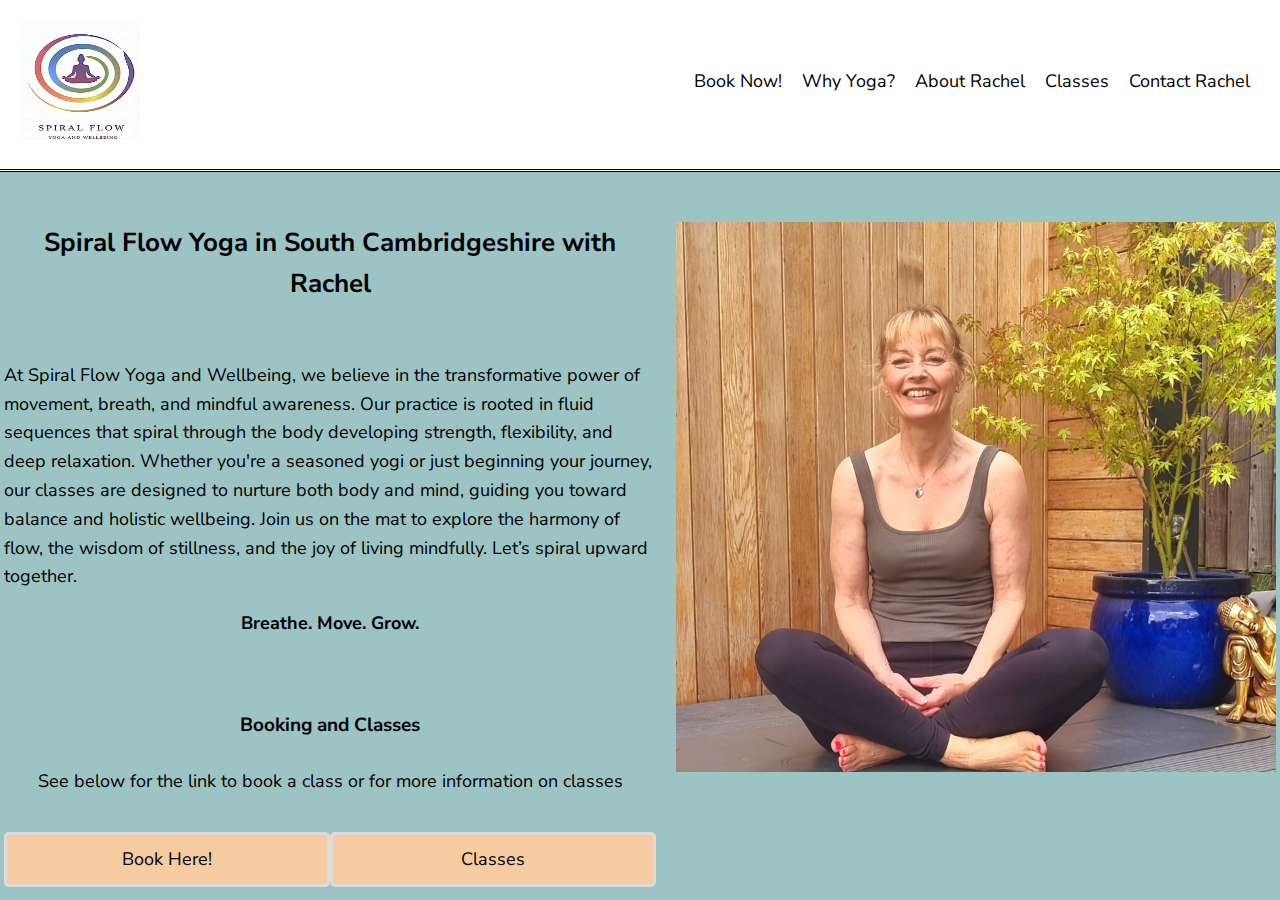
<file: index.html>
<!DOCTYPE html>
<html>
<head>
    <link href="style.css" type="text/css" rel="stylesheet">
    <title>Spiral Flow Yoga</title>
    <meta name="viewport" content="width=device-width, initial-scale=1.0">
</head>
<body>
    <div class="parent_container">
        <div class="image">
            <a href="./index.html">
                <img src="pictures_for_coding/yoga_logo.png" alt="Spiral around person in lotus position" width="120" height="120">
            </a>
        </div>
        <div class="child-container">
            <ul class="nav-bar">
                <li><a href="https://app.acuityscheduling.com/schedule.php?owner=35832615" target="_blank">Book Now!</a></li>
                <li><a href="./why_yoga.html">Why Yoga?</a></li>
                <li><a href="./about_me.html">About Rachel</a></li>
                <li><a href="./booking.html">Classes</a></li>
                <li><a href="./contact.html">Contact Rachel</a></li>
            </ul>
        </div>
    </div>
    <div class="parent-main">
        <div class="child-main">
            <h2>Spiral Flow Yoga in South Cambridgeshire with Rachel</h2>
            <br>
            <div class="main-text">
                <p>At Spiral Flow Yoga and Wellbeing, we believe in the transformative power of movement, breath, and mindful awareness. 
                    Our practice is rooted in fluid sequences that spiral through the body developing strength, flexibility, and deep relaxation. 
                    Whether you're a seasoned yogi or just beginning your journey, our classes are designed to nurture both body and mind, guiding you toward balance and holistic wellbeing.

                    Join us on the mat to explore the harmony of flow, the wisdom of stillness, and the joy of living mindfully. Let’s spiral upward together. 
                </p>
            </div>
            <div class="main-text2">
                <p><strong>Breathe. Move. Grow.</strong></p>
            </div>
            <div class="book">
                <div class="book2">
                    <h3>Booking and Classes</h3>
                </div>
                <div class="book3">
                    <p>See below for the link to book a class or for more information on classes</p>
                </div>
                <div>
                    <ul class="book-list">
                        <li><a href="https://app.acuityscheduling.com/schedule.php?owner=35832615" target="_blank">Book Here!</a></li>
                        <li><a href="./booking.html">Classes</a></li>
                    </ul>
                </div>
            </div>
        </div>
        <div class="child-main2">
            <img src="pictures_for_coding/rachel_pose.jpg" alt="Person sitting in a lotus pose" width="600" height="550">
        </div> 
    </div>
</body>
</html>
</file>
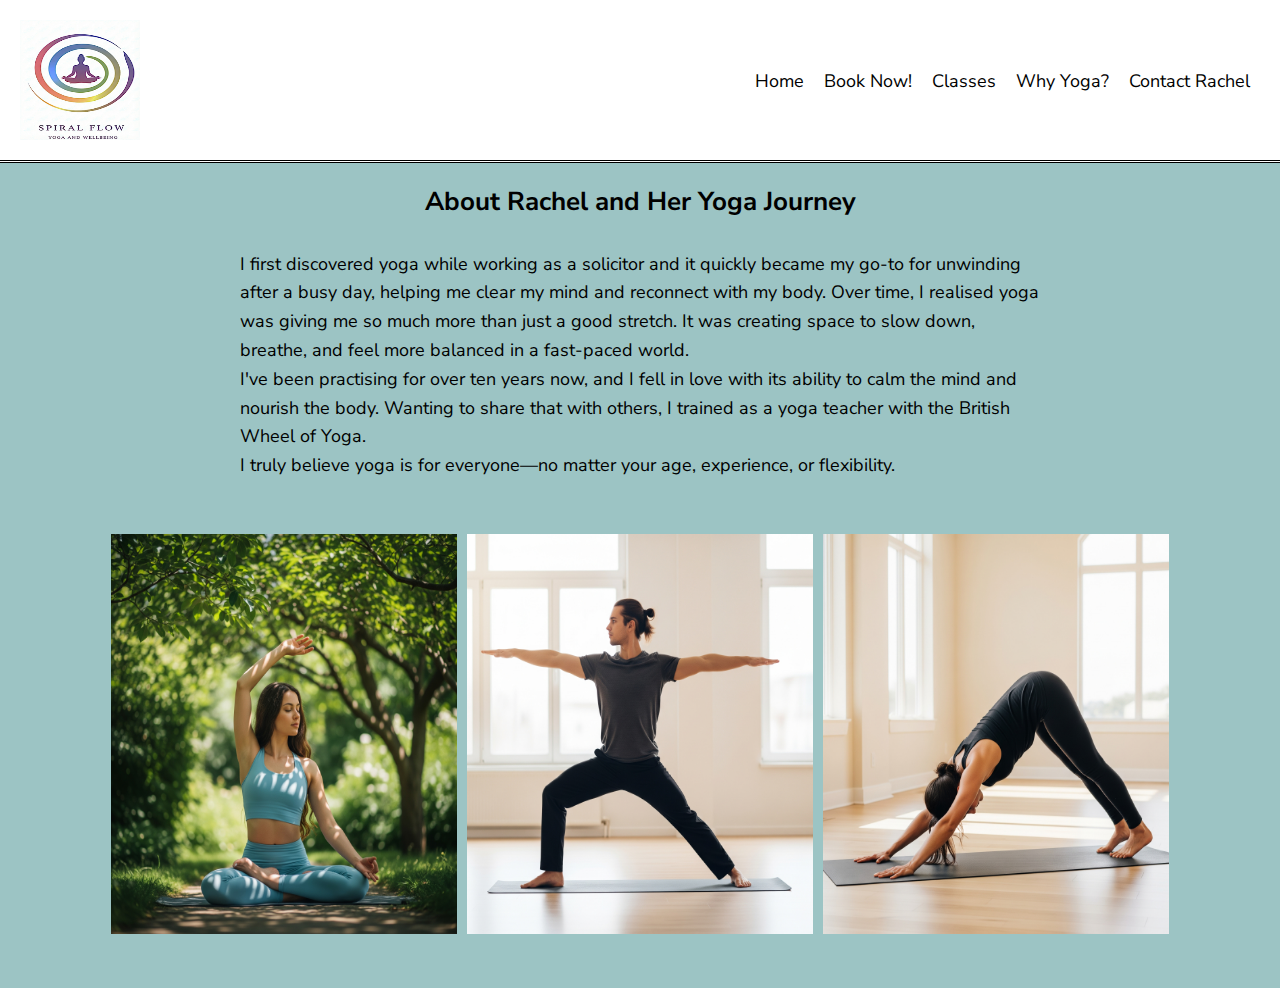
<file: about_me.html>
<!DOCTYPE html>
<html>
<head>
    <link href="style.css" type="text/css" rel="stylesheet">
    <title>About me</title>
    <meta name="viewport" content="width=device-width, initial-scale=1.0">
</head>
<body>
    <div class="parent_container">
        <div class="image">
            <img src="pictures_for_coding/yoga_logo.png" alt="Spiral around person in lotus position" width="120" height="120">
        </div>
        <div class="child-container">
        <ul class="nav-bar">
            <li><a href="./index.html">Home</a></li>
            <li><a href="https://app.acuityscheduling.com/schedule.php?owner=35832615" target="_blank">Book Now!</a></li>
            <li><a href="./booking.html">Classes</a></li>
            <li><a href="./why_yoga.html">Why Yoga?</a></li> 
            <li><a href="./contact.html">Contact Rachel</a></li>
        </ul>
        </div>
    </div>
<main>
    <div class="about-me-main">
        <div class="about-me-title">
            <h2>About Rachel and Her Yoga Journey</h2>
        </div>
        <div class="about-me-text">
            <p>I first discovered yoga while working as a solicitor and it quickly became my go-to for unwinding after a busy day,
                helping me clear my mind and reconnect with my body. Over time, I realised yoga was giving me so much more
                than just a good stretch. It was creating space to slow down, breathe, and feel more balanced in a fast-paced
                world.</p>

            <p>I've been practising for over ten years now, and I fell in love with its ability to calm the mind and nourish the
                body. Wanting to share that with others, I trained as a yoga teacher with the British Wheel of Yoga.</p>

            <p>I truly believe yoga is for everyone—no matter your age, experience, or flexibility.</p>
        </div>
        <div class="about-me-image">
            <img src="pictures_for_coding/yoga_pose1.jpg" alt="woman in lotus pose" width="450" height="400">
            <img src="pictures_for_coding/yoga_pose2.jpg" alt="man in warrior pose" width="450" height="400">
            <img src="pictures_for_coding/yoga_pose3.jpg" alt="woman in downward dog pose" width="450" height="400">
        </div>
    </div> 
</main>
</body>
</html>
</file>
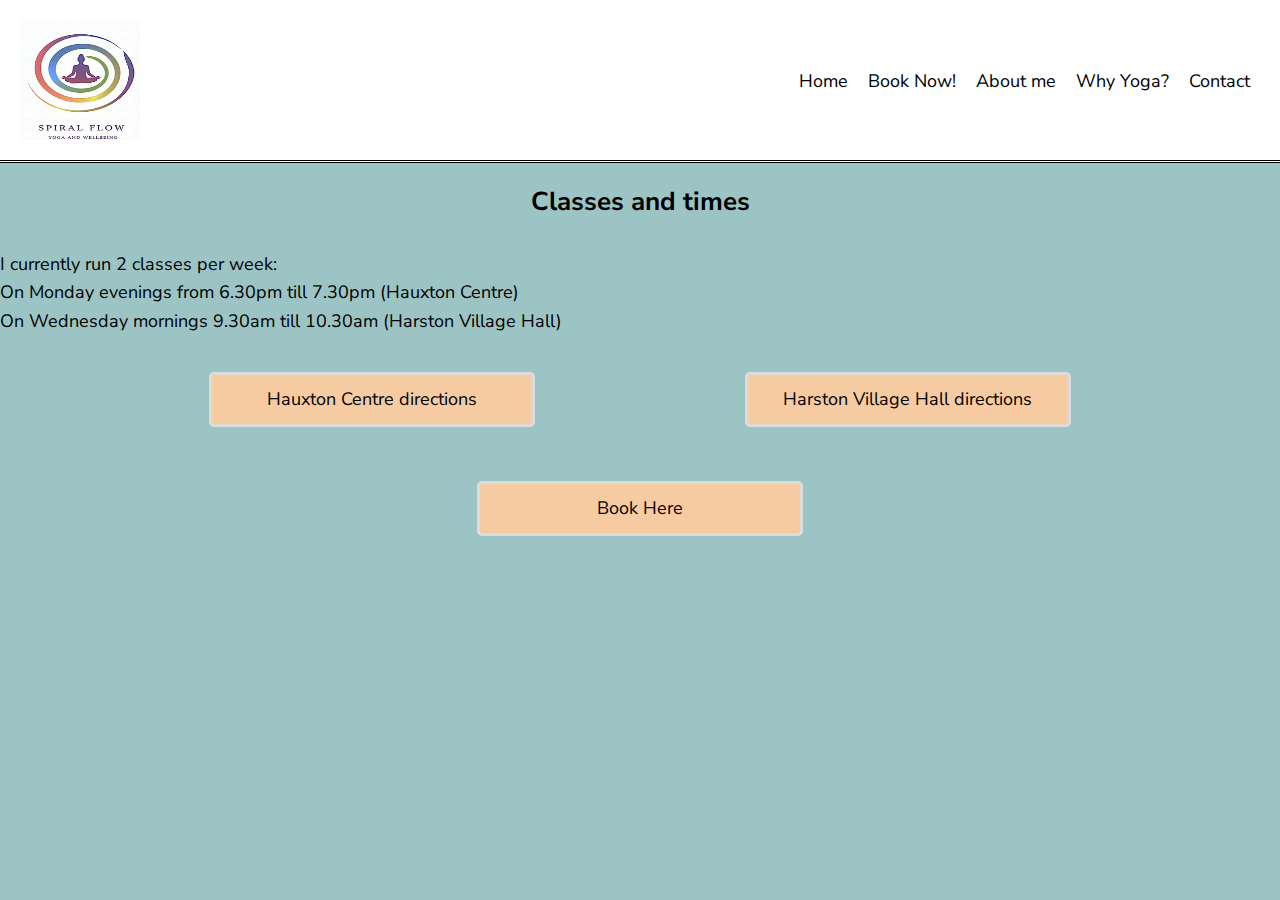
<file: booking.html>
<!DOCTYPE html>
<html>
<head>
    <link href="style.css" type="text/css" rel="stylesheet">
    <title>Classes</title>
    <meta name="viewport" content="width=device-width, initial-scale=1.0">
</head>
<body>
    <div class="parent_container">
        <div class="image">
            <img src="pictures_for_coding/yoga_logo.png" alt="Spiral around person in lotus position" width="120" height="120">
        </div>
        <div class="child-container">
        <ul class="nav-bar">
            <li><a href="./index.html">Home</a></li>
            <li><a href="https://app.acuityscheduling.com/schedule.php?owner=35832615" target="_blank">Book Now!</a></li>
            <li><a href="./about_me.html">About me</a></li>
            <li><a href="./why_yoga.html">Why Yoga?</a></li> 
            <li><a href="./contact.html">Contact</a></li>
        </ul>
        </div>
    </div>
    <div class="booking-main">
        <div class="booking-title">
            <h2>Classes and times</h2>
            <p>I currently run 2 classes per week:</p>
        </div>
        <div class="booking-list">
            <ul>
                <li>On Monday evenings from 6.30pm till 7.30pm (Hauxton Centre)</li>
                <li>On Wednesday mornings 9.30am till 10.30am (Harston Village Hall)</li>
            </ul>
        </div>
        <div>
            <ul class="booking-list2">
                <li><a href="https://g.co/kgs/XLXna6E" target="_blank">Hauxton Centre       directions</a></li>
                <li><a href="https://share.google/s2dtFoWTPYbI7GjyM" target="_blank">Harston Village Hall directions</a></li>
            </ul>
        </div>
        <div class="booking-button">
            <p><a href="https://app.acuityscheduling.com/schedule.php?owner=35832615" target="_blank">Book Here</a></p>
        </div>
    </div>
</body>
</html>
</file>
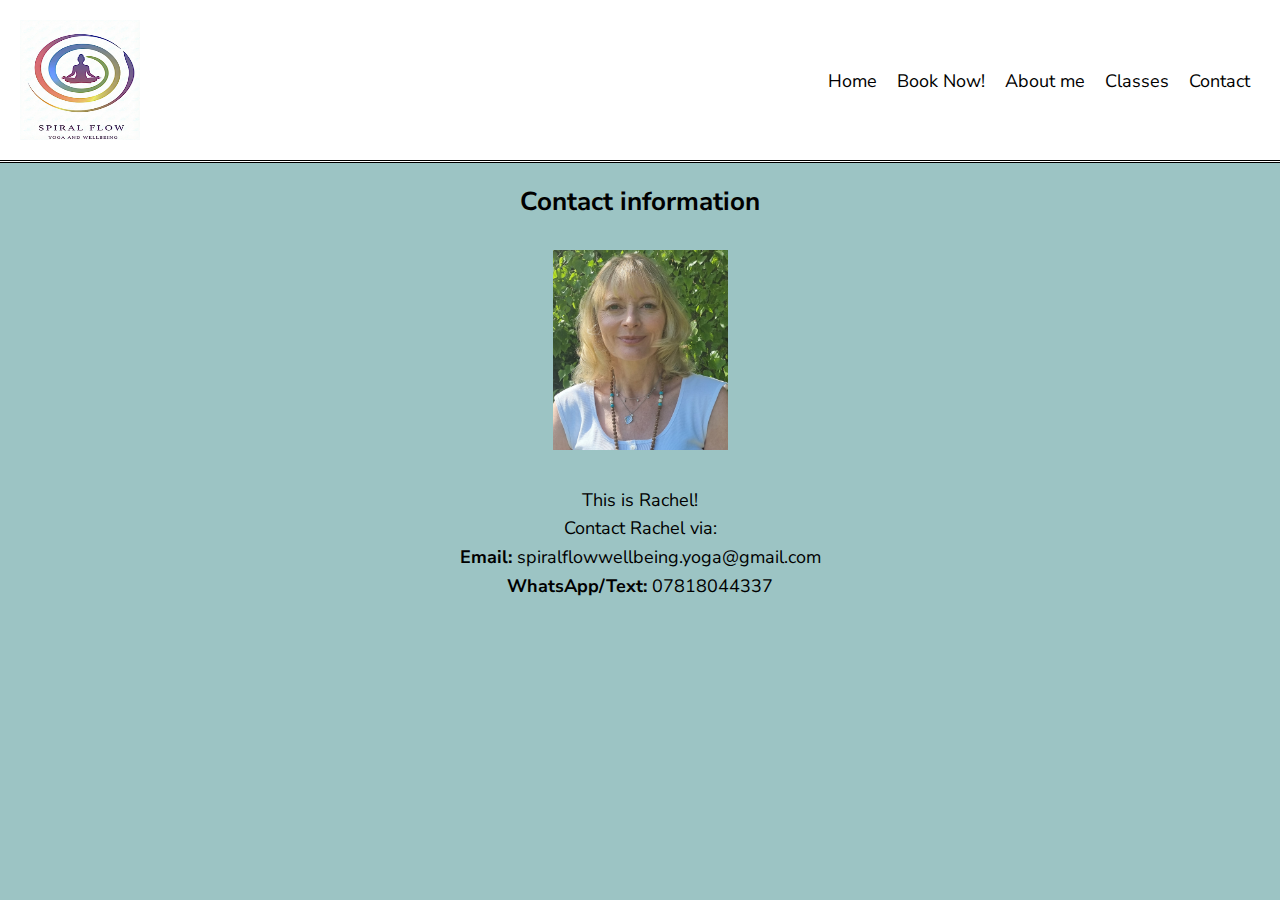
<file: contact.html>
<!DOCTYPE html>
<html>
<head>
    <link href="style.css" type="text/css" rel="stylesheet">
    <title>Contact</title>
</head>
<body>
    <div class="parent_container">
        <div class="image">
            <img src="pictures_for_coding/yoga_logo.png" alt="Spiral around person in lotus position" width="120" height="120">
        </div>
        <div class="child-container">
            <ul class="nav-bar">
                <li><a href="./index.html">Home</a></li>
                <li><a href="https://app.acuityscheduling.com/schedule.php?owner=35832615" target="_blank">Book Now!</a></li>
                <li><a href="./about_me.html">About me</a></li>
                <li><a href="./why_yoga.html">Classes</a></li>
                <li><a href="./contact.html">Contact</a></li>
            </ul>
        </div>
    </div>
    <div class="contact-title">
        <h2>Contact information</h2>
    </div>
    <div class="contact-image">
        <img src="pictures_for_coding/Rachel_Hirst_Yoga_Photo.JPE" alt="Yoga instructor" width="175" height="200">
    </div>
    <div>
        <div class="contact-text">
            <p>This is Rachel!</p>
            <p>Contact Rachel via:
            <p><strong>Email:</strong> spiralflowwellbeing.yoga@gmail.com</p>
            <p><strong>WhatsApp/Text:</strong> 07818044337</p>
        </div>
    </div>
</body>
</html>
</file>
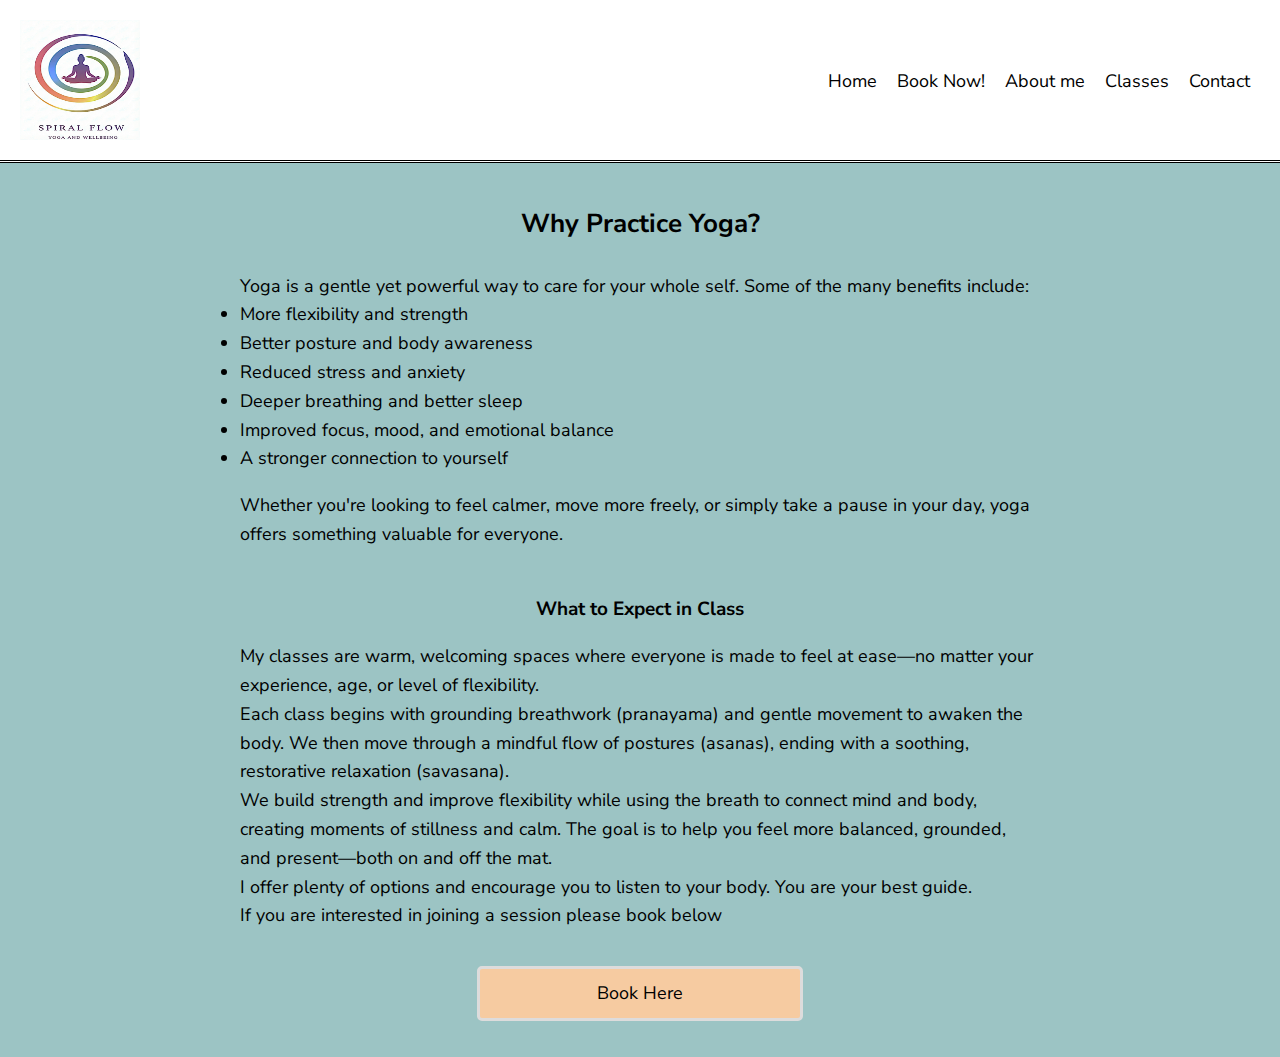
<file: why_yoga.html>
<!DOCTYPE html>
<html>
<head>
    <link href="style.css" type="text/css" rel="stylesheet">
    <title>Why Practice Yoga?</title>
    <meta name="viewport" content="width=device-width, initial-scale=1.0">
</head>
<body>
    <div class="parent_container">
        <div class="image">
            <img src="pictures_for_coding/yoga_logo.png" alt="Spiral around person in lotus position" width="120" height="120">
        </div>
        <div class="child-container">
        <ul class="nav-bar">
            <li><a href="./index.html">Home</a></li>
            <li><a href="https://app.acuityscheduling.com/schedule.php?owner=35832615" target="_blank">Book Now!</a></li>
            <li><a href="./about_me.html">About me</a></li>
            <li><a href="./booking.html">Classes</a></li> 
            <li><a href="./contact.html">Contact</a></li>
        </ul>
        </div>
    </div>
    <div class="list-container">
        <div class="why-yoga-title">
            <h2>Why Practice Yoga?</h2>
        </div>
        <p>Yoga is a gentle yet powerful way to care for your whole self. Some of the many benefits include:</p>
        <ul class="why-yoga-list">
            <li>More flexibility and strength</li>
            <li>Better posture and body awareness</li>
            <li>Reduced stress and anxiety</li>
            <li>Deeper breathing and better sleep</li>
            <li>Improved focus, mood, and emotional balance</li>
            <li>A stronger connection to yourself</li>
        </ul>
        <p>Whether you're looking to feel calmer, move more freely, or simply take a pause in your day, yoga offers
            something valuable for everyone.</p>
    </div>
    <div class="expect">
            <h3>What to Expect in Class</h3>
        </div>
        <div class="expect2">
            <p>My classes are warm, welcoming spaces where everyone is made to feel at ease—no matter your experience,
                age, or level of flexibility.</p>
            <p>Each class begins with grounding breathwork (pranayama) and gentle movement to awaken the body. We then
                move through a mindful flow of postures (asanas), ending with a soothing, restorative relaxation (savasana).</p>
            <p>We build strength and improve flexibility while using the breath to connect mind and body, creating moments of
                stillness and calm. The goal is to help you feel more balanced, grounded, and present—both on and off the mat.</p>
            <p>I offer plenty of options and encourage you to listen to your body. You are your best guide.</p>
            <p>If you are interested in joining a session please book below</p>
        </div>
        <div class="expect3">
            <ul class="expect-list">
                <li><a href="https://app.acuityscheduling.com/schedule.php?owner=35832615" target="_blank">Book Here</a></li>
            </ul>
        </div>
    </div>
</body>
</html>
</file>
<file: style.css>
@import url("https://fonts.googleapis.com/css2?family=Cormorant+Garamond:wght@300;400&family=Nunito+Sans&display=swap");

* {
    font-family: "Nunito Sans";
    font-size: 18px;
    line-height: 1.6;
}

* {
    padding: 0;
    margin: 0;
}

* {
    background-color: hsl(180, 25%, 69%);
}

h2 {
    text-align: center;
    font-size: 26px;
    margin-bottom: 1.5rem;
}

h3 {
    text-align: center;
    font-size: 19px;
}


.parent_container {
    display: flex;
    justify-content: space-between;
    border-bottom: 3px double black;
    padding: 20px;
    background-color: white;
}

.child-container {
    display: flex;
    background-color: white;
}

.image {
    text-align: center;
    display: flex;
    justify-content: flex-end;
    max-width: 120px;
    
}

.image a {
    background-color: white;
}

.nav-bar {
    list-style-type: none;
    display: flex;
    flex-direction: row;
    padding-top: 37px;
    background-color: white;
}

.nav-bar li {
    background-color: white;
}

.nav-bar li a {
    display: block;
    width: auto;
    padding: 10px;
    color: black;
    text-decoration: none;
    text-align: center;
    background-color: white;
}

.nav-bar li a:hover {
    background-color: #555;
    color: white;
}

/* Relates to the index file */
.main-text, .list-container, .expect2, .about-me-main {
    max-width: 90%;
    text-align: left;
    margin: 0 auto;
}

.main-text2 {
    text-align: center;
    margin-top: 1rem;
}

.parent-main {
    display: flex;
    gap: 20px;
}

.child-main {
    display: flex;
    flex-direction: column;
    justify-content: flex-start;
    max-width: 800px;
    max-height: 450px;
    text-align: left;
    padding-top: 50px;
    padding-left: 50px;
}

.child-main2 {
    display: flex;
    justify-content: flex-end;
    padding-top: 50px;
    padding-bottom: 50px;
    padding-right: 50px;
}

.book {
    display: block;
    margin-top: 4rem;
    text-align: center;
}

.book2 {
    text-align: center;
    font-size: 30px;
    margin-bottom: 1.5rem;
}

.book3 {
    text-align: center;
    margin-bottom: 2rem;
}

.book-list {
    display: flex;
    list-style-type: none;
    justify-content: space-evenly;
}

.book-list li a {
    display: block;
    text-decoration: none;
    color: black;
    width: 100px;
    padding: 10px;
    border: 3px solid #dddcdc;
    border-radius: 5px;
    background-color: #f6cba1;
}

.book-list li a:hover {
    background-color: #555;
    color: white;
}


/* Relates to the why yoga file */

.list-container ul.li {
    text-align: left;
    list-style-position: inside;
    padding-left: 0; 
}

.why-yoga-title {
    padding-top: 40px;
}

.why-yoga-list {
    margin-bottom: 1rem;
}

.expect {
    max-width: 800px;
    margin: 0 auto;
    margin-top: 2.5rem;
    margin-bottom: 1rem;
}

.expect3 {
    text-align: center;
    margin-top: 2rem;
}

.expect-list {
    display: flex;
    justify-content: center;
    list-style-type: none;
    margin-bottom: 2rem;
}

.expect-list li a {
    display: block;
    text-decoration: none;
    color: black;
    width: 100px;
    padding: 10px;
    border: 3px solid #dddcdc;
    border-radius: 5px;
    background-color: #f6cba1;
}

.expect-list li a:hover {
    background-color: #555;
    color: white;
}

/* Relates to booking file */

.booking-submain {
    display: flex;
    flex-direction: row;
    justify-content: space-evenly;
    gap: 30px;
}

.booking-hauxton, .booking-harston {
    width: 500px;
}

.booking-subtitle {
    padding-bottom: 0.5rem;
}

.booking-class-info {
    text-decoration: none;
}

.booking-title {
    margin-top: 1rem;
}

.booking-list {
    margin-bottom: 1.5rem;
}

.booking-list2 {
    list-style-type: none;
    display: flex;
    justify-content: space-evenly;
    text-align: center;
    margin-top: 2rem;
}

.booking-list2 li a:hover {
    background-color: #555;
    color: white;
}

.booking-list2 li a {
    display: block;
    text-decoration: none;
    background-color: #f6cba1;
    color: black;
    width: 300px;
    padding: 10px;
    border: 3px solid #dddcdc;
    border-radius: 5px;
}

.booking-button {
    display: flex;
    justify-content: center;
    text-align: center;
    margin-top: 3rem;
}

.booking-button p a {
    display: block;
    text-decoration: none;
    background-color: #f6cba1;
    color: black;
    width: 100px;
    padding: 10px;
    border: 3px solid #dddcdc;
    border-radius: 5px;
}

.booking-button p a:hover {
    background-color: #555;
    color: white;
}

/* Relates to the about_me file */
.about-me-title {
    margin-top: 1rem;
}

.about-me-image {
    margin: 3rem;
    display: flex;
    justify-content: center;
    align-items: center;
    gap: 10px;
}

.about-me-image img {
    max-width: 50%;
}

/* Relates to the contact file */
.contact-title {
    margin-top: 1rem;
}

.contact-image {
    display: flex;
    justify-content: center;
}

.contact-text {
    text-align: center;
    margin-top: 2rem;
}


/* FORMATTING FOR DIFFERENT SCREEN SIZES */

/* Desktop Styles (min-width: 1024px) */
@media (min-width: 1024px) {
    .parent_container {
        display: flex;
        justify-content: space-between;
    }
    
    .main-text, .list-container, .expect, 
    .expect2, .about-me-main {
        max-width: 800px; 
    }
    
    .child-main {
        max-width: 800px;
        max-height: 450px;
    }
    
    .book-list li a, .expect-list li a, 
    .booking-list2 li a, .booking-button p a {
        width: 300px; 
    }
}

/* Large Desktop Styles (min-width: 1200px) */
@media (min-width: 1200px) {
    .parent-main {
        justify-content: center;
    }
}

/* MOBILE STYLES (max-width: 768px) */
@media (max-width: 768px) {

    .parent_container {
        display: flex;
        flex-direction: column;
        align-items: center;
        text-align: center;
        padding: 0 20px;
        width: 100%;
        margin: 0 auto;
    }

    .main-text, .booking-main, .child-main {
        max-width: 100%; 
        text-align: center; 
    }

    .expect, .expect2 {
        max-width: 100%;
        text-align: left;
        margin-left: 38px;
    }

    .expect-list {
        text-align: center;
        margin-left: 12px; 
    }

    .expect-list li a {
        width: 100%;
    }

    .list-container {
        width: 100%;
        margin-left: 38px;
    }

    .child-main {
        max-height: none; 
        padding-left: 40px;
        margin: 0 auto;
    }

    .child-container {
        width: 100%;
        display: flex;
        justify-content: center;
    }

    .parent-main img {
        justify-content: center;
    }

    .image {
        display: flex;
        justify-content: center;
        margin: 0 auto;
        position: relative;
    }

    .booking-title {
        text-align: center;
        width: 100%;
        padding-left: 20px;
    }

    .booking-list li {
        text-align: left;
        width: 100%;
        padding-left: 30px;
        list-style-position: outside;
    }

    .book-list {
        margin-bottom: 1rem;
    }

    .book-list li a {
        width: 100%;
        display: flex;
        justify-content: center;
        padding: 10px 20px;
        margin: 0 auto;
        align-items: center;
        margin-bottom: 0.5rem;
    }
    
    h2 {
        font-size: 26px;
    }
    
    .nav-bar {
        display: flex;
        flex-direction: column; 
        align-items: center;
        padding-top: 20px;

    }

    .nav-bar li {
        text-align: center;
        width: 100%;
    }
    
    .nav-bar li a {
        width: 92.5px; 
        margin: 8px 0;
        display: flex;
        justify-content: center;
        padding-right: 5px;
    }
    
    .parent-main {
        flex-direction: column; 
    }

    .book-list, .expect-list, .booking-list2 {
        flex-direction: column; 
    }
    
    .about-me-image, .child-main2 {
        display: none;
        flex-direction: column; 
    }

    .about-me-image img {
        max-width: 100%;
        margin-bottom: 15px; 
    }

    .about-me-title, .about-me-text {
        display: flex;
        flex-direction: column;
        justify-content: center;
        margin: 0 auto;
    }

    .why-yoga-list {
        text-align: left;
    }

    .booking-main {
        text-align: left;
        width: 88%;
        display: flex;
        flex-direction: column;
    }

    .booking-button {
        width: 100%;
        text-align: center;
        margin-left: 22px;
    }

    .book-list li {
        width: 81.5%;
        padding-left: 6px;
    }

    .booking-list2 {
        width: 100%;
        margin-left: 7.5px;
    }

    .booking-list2 li a {
        width: 100%;
        display: flex;
        justify-content: center;
        margin: 0 auto;
    }

    .about-me-main {
        max-width: 100%; 
        text-align: center;
        padding-left: 41.5px; 
    }

    .about-me-title {
        margin-top: 1rem;
    }

    .contact-title, .contact-image, .contact-text {
        width: 100%;
        padding-left: 20px;
    }

}
</file>
